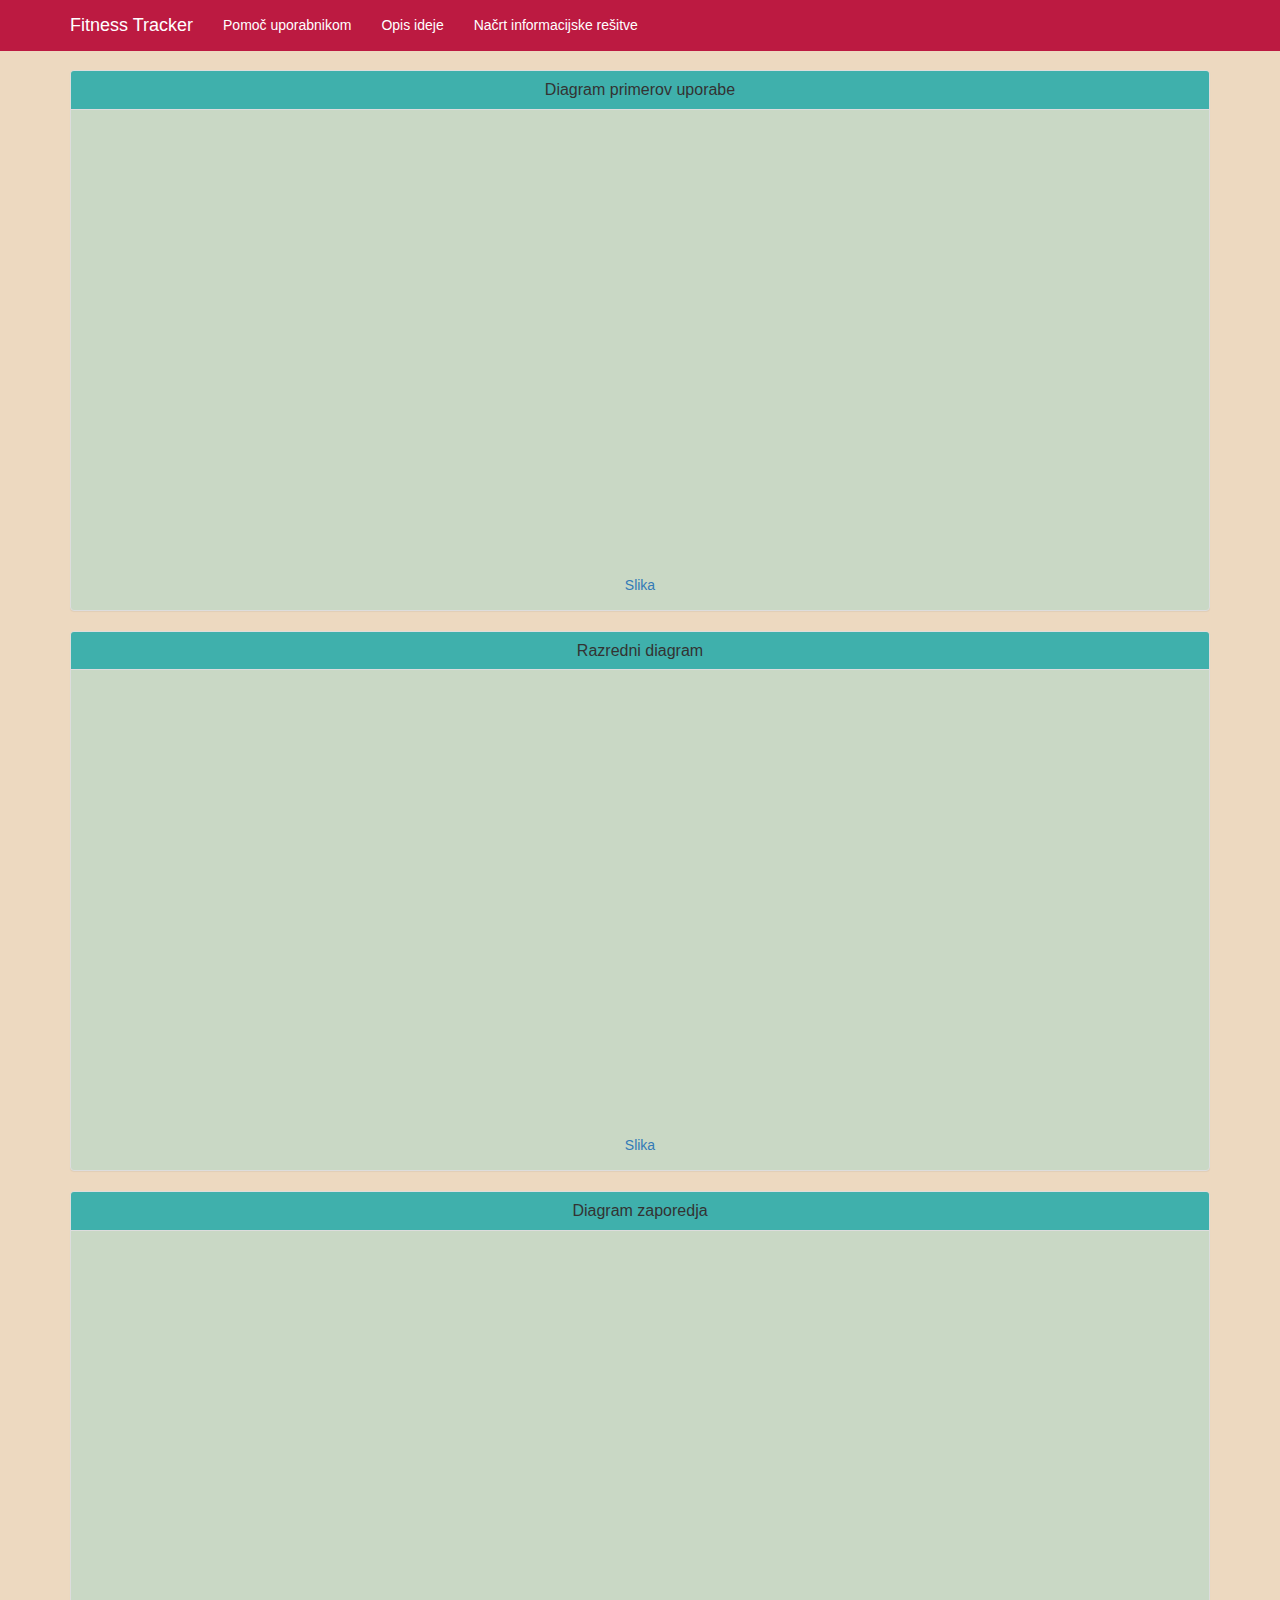
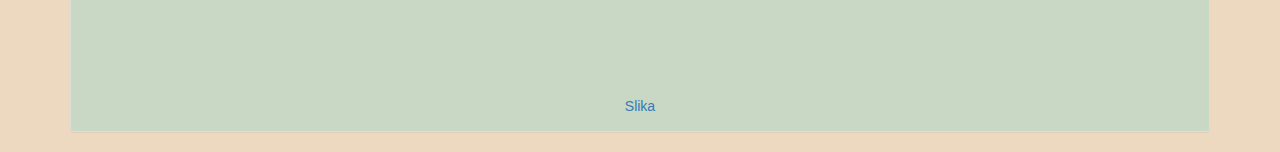
<file: nacrt.html>
<!DOCTYPE html>
<html lang="en">
<head>
  <meta charset="utf-8">
  <title>Nacrt :: Fitness Tracker</title>
	<link rel="shortcut icon" type="image/png" href="/eZdravje/Data/300x300.png" >  
  <link href="knjiznice/css/bootstrap.min.css" rel="stylesheet">
  <link href="knjiznice/css/stili.css" rel="stylesheet">
  <style>
    body {padding-top: 70px;}
  </style>
  <script src="knjiznice/js/jquery-2.2.3.min.js"></script>
  <script src="knjiznice/js/bootstrap.min.js"></script>
  <script src="knjiznice/js/koda.js"></script>
</head>
<body>

  <!-- ZAČETEK: Menujska vrstica na vrhu spletne strani -->
  <nav class="navbar navbar-fixed-top" role="navigation">
    <div class="container">
      <div class="navbar-header">
        <button type="button" class="navbar-toggle" data-toggle="collapse" data-target="#menujska-vrstica">
          <span class="sr-only">Prikaži menu</span>
          <span class="icon-bar"></span><span class="icon-bar"></span><span class="icon-bar"></span>
        </button>
        <!-- ZAČETEK: Ime vaše aplikacije -->
        <a class="navbar-brand" href="index.html">Fitness Tracker</a>
        <!-- KONEC: Ime vaše aplikacije -->
      </div>
      <div class="collapse navbar-collapse" id="menujska-vrstica">
        <ul class="nav navbar-nav">
          <li><a href="pomoc.html">Pomoč uporabnikom</a></li>
          <li><a href="opis.html">Opis ideje</a></li>
          <li><a href="nacrt.html">Načrt informacijske rešitve</a></li>
        </ul>
      </div>
    </div>
  </nav>
  <!-- KONEC: Menujska vrstica na vrhu spletne strani -->

  <!-- ZAČETEK: Načrt informacijske rešitve -->
  <div class="container">
    <div class="row">
      <div class="col-lg-12 text-center">
        <div class="panel panel-default teloOkvirjaPomoc">
          <div class="panel-heading glavaOkvirja">
            <h3 class="panel-title">Diagram primerov uporabe</h3>
          </div>
          <div class="panel-body">
            <!-- ZAČETEK: Diagram primerov uporabe -->
            <iframe class="col-lg-12 col-md-12 col-sm-12 okvirDiagram" height="450" allowfullscreen frameborder="0" src="https://www.lucidchart.com/documents/embeddedchart/1f5566f7-ac5f-4c74-b63c-258bd4105e24" id="Wapo0QDYF7A."></iframe>            
            <a href="Data/DPU.png" target="_blank">Slika</a>
            <!-- KONEC: Diagram primerov uporabe -->
          </div>
        </div>
        <div class="panel panel-default teloOkvirjaPomoc">
          <div class="panel-heading glavaOkvirja">
            <h3 class="panel-title">Razredni diagram</h3>
          </div>
          <div class="panel-body">
            <!-- ZAČETEK: Razredni diagram -->
            <iframe class="col-lg-12 col-md-12 col-sm-12 okvirDiagram" height="450" allowfullscreen frameborder="0" src="https://www.lucidchart.com/documents/embeddedchart/c52585f0-efaa-4cb1-b8c6-3a62ad6b1ec8" id="a.ooNqMcVKc3"></iframe>
            <a href="Data/RazredniDiagram.png" target="_blank">Slika</a>
            <!-- KONEC: Razredni diagram -->
          </div>
        </div>
        <div class="panel panel-default teloOkvirjaPomoc">
          <div class="panel-heading glavaOkvirja">
            <h3 class="panel-title">Diagram zaporedja</h3>
          </div>
          <div class="panel-body">
            <!-- ZAČETEK: Diagram zaporedja -->
            <iframe class="col-lg-12 col-md-12 col-sm-12 okvirDiagram" height="450" allowfullscreen frameborder="0" src="https://www.lucidchart.com/documents/embeddedchart/fd44d6e6-fb75-4346-859f-24ea9ab592d3" id="Rzqo-qu6AG5g"></iframe>            
            <a href="Data/DiagramZaporedja.png" target="_blank">Slika</a>
            <!-- KONEC: Diagram primerov uporabe -->
            <!-- KONEC: Diagram zaporedja -->
          </div>
        </div
      </div>
    </div>
  </div>
  <!-- KONEC: Načrt informacijske rešitve -->

</body>
</html>
</file>
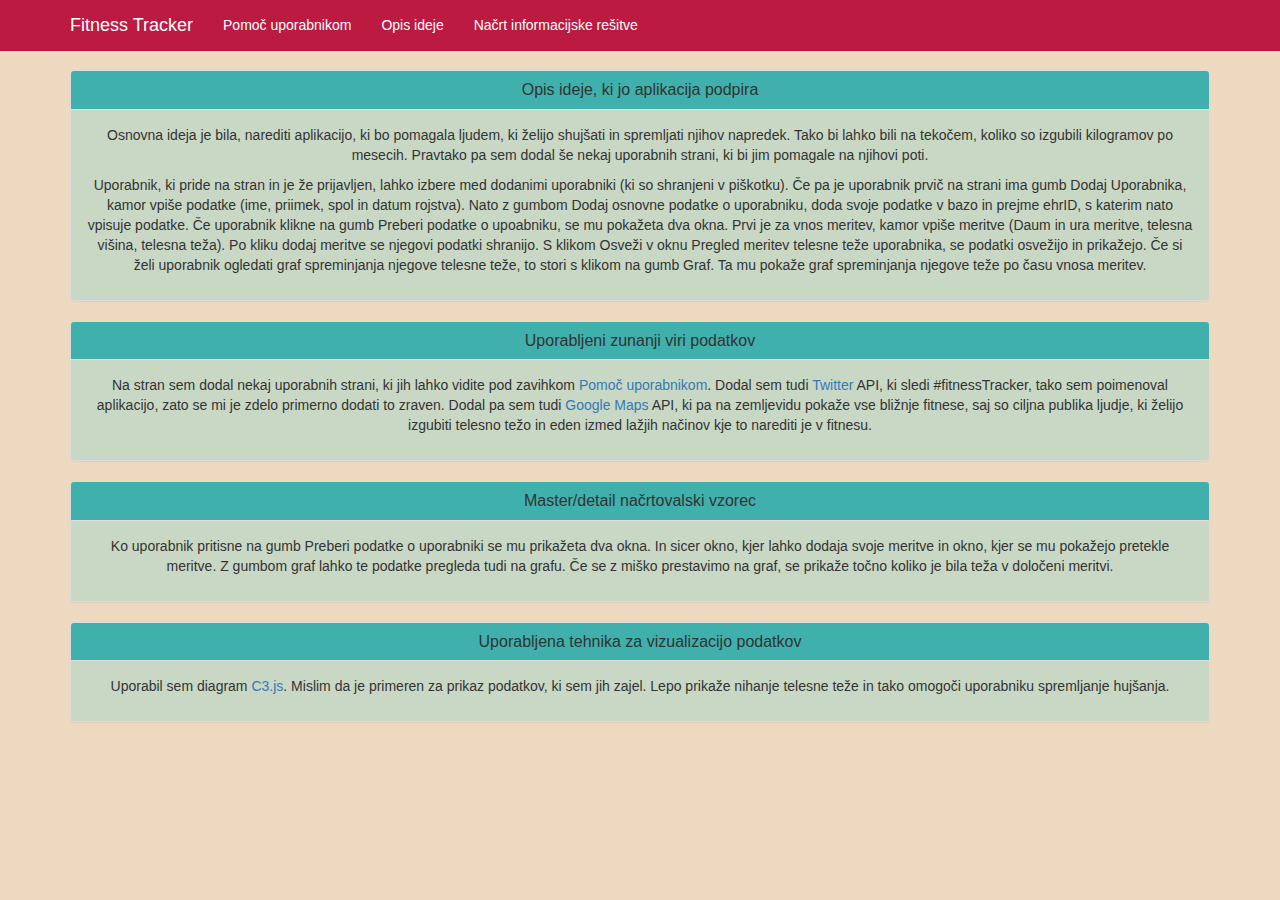
<file: opis.html>
<!DOCTYPE html>
<html lang="en">
<head>
  <meta charset="utf-8">
  <title>Opis :: Fitness Tracker</title>
	<link rel="shortcut icon" type="image/png" href="/eZdravje/Data/300x300.png" >  
  <link href="knjiznice/css/bootstrap.min.css" rel="stylesheet">
  <link href="knjiznice/css/stili.css" rel="stylesheet">
  <style>
    body {padding-top: 70px;}
  </style>
  <script src="knjiznice/js/jquery-2.2.3.min.js"></script>
  <script src="knjiznice/js/bootstrap.min.js"></script>
  <script src="knjiznice/js/koda.js"></script>
</head>
<body>

  <!-- ZAČETEK: Menujska vrstica na vrhu spletne strani -->
  <nav class="navbar navbar-fixed-top" role="navigation">
    <div class="container">
      <div class="navbar-header">
        <button type="button" class="navbar-toggle" data-toggle="collapse" data-target="#menujska-vrstica">
          <span class="sr-only">Prikaži menu</span>
          <span class="icon-bar"></span><span class="icon-bar"></span><span class="icon-bar"></span>
        </button>
        <!-- ZAČETEK: Ime vaše aplikacije -->
        <a class="navbar-brand" href="index.html">Fitness Tracker</a>
        <!-- KONEC: Ime vaše aplikacije -->
      </div>
      <div class="collapse navbar-collapse" id="menujska-vrstica">
        <ul class="nav navbar-nav">
          <li><a href="pomoc.html">Pomoč uporabnikom</a></li>
          <li><a href="opis.html">Opis ideje</a></li>
          <li><a href="nacrt.html">Načrt informacijske rešitve</a></li>
        </ul>
      </div>
    </div>
  </nav>
  <!-- KONEC: Menujska vrstica na vrhu spletne strani -->

  <!-- ZAČETEK: Opis delovanja aplikacije -->
  <div class="container">
    <div class="row">
      <div class="col-lg-12 text-center">
        <div class="panel panel-default teloOkvirjaPomoc">
          <div class="panel-heading glavaOkvirja">
            <h3 class="panel-title">Opis ideje, ki jo aplikacija podpira</h3>
          </div>
          <div class="panel-body">
            <!-- ZAČETEK: Opis ideje, ki jo aplikacija podpira -->
            <p>Osnovna ideja je bila, narediti aplikacijo, ki bo pomagala ljudem, ki želijo shujšati in spremljati njihov napredek. Tako bi lahko bili na tekočem, koliko so izgubili kilogramov po mesecih. 
                        Pravtako pa sem dodal še nekaj uporabnih strani, ki bi jim pomagale na njihovi poti.</p>
            <p>Uporabnik, ki pride na stran in je že prijavljen, lahko izbere med dodanimi uporabniki (ki so shranjeni v piškotku). Če pa je uporabnik prvič na strani ima gumb Dodaj Uporabnika, kamor vpiše podatke (ime, priimek, spol in datum rojstva).
            Nato z gumbom Dodaj osnovne podatke o uporabniku, doda svoje podatke v bazo in prejme ehrID, s katerim nato vpisuje podatke. Če uporabnik klikne na gumb Preberi podatke o upoabniku, se mu pokažeta dva okna.
            Prvi je za vnos meritev, kamor vpiše meritve (Daum in ura meritve, telesna višina, telesna teža). Po kliku dodaj meritve se njegovi podatki shranijo. S klikom Osveži v oknu Pregled meritev telesne teže uporabnika, se podatki
            osvežijo in prikažejo. Če si želi uporabnik ogledati graf spreminjanja njegove telesne teže, to stori s klikom na gumb Graf. Ta mu pokaže graf spreminjanja njegove teže po času vnosa meritev.</p>
            <!-- KONEC: Opis ideje, ki jo aplikacija podpira -->
          </div>
        </div>
        <div class="panel panel-default teloOkvirjaPomoc">
          <div class="panel-heading glavaOkvirja">
            <h3 class="panel-title">Uporabljeni zunanji viri podatkov</h3>
          </div>
          <div class="panel-body">
            <!-- ZAČETEK: Uporabljeni zunanji viri podatkov -->
            <p>Na stran sem dodal nekaj uporabnih strani, ki jih lahko vidite pod zavihkom <a href="pomoc.html" target = "_blank">Pomoč uporabnikom</a>.
                Dodal sem tudi <a href="https://twitter.com/" target = "_blank">Twitter</a> API, ki sledi #fitnessTracker, tako sem poimenoval aplikacijo, zato se mi je zdelo primerno dodati to zraven.
                Dodal pa sem tudi <a href="https://www.google.si/maps" target = "_blank">Google Maps</a> API, ki pa na zemljevidu pokaže vse bližnje fitnese, saj so ciljna publika ljudje, ki želijo izgubiti telesno težo in eden izmed lažjih načinov kje to narediti je v fitnesu.</p>
            <!-- KONEC: Uporabljeni zunanji viri podatkov -->
          </div>
        </div>
        <div class="panel panel-default teloOkvirjaPomoc">
          <div class="panel-heading glavaOkvirja">
            <h3 class="panel-title">Master/detail načrtovalski vzorec</h3>
          </div>
          <div class="panel-body">
            <!-- ZAČETEK: Master/detail načrtovalski vzorec -->
            <p>Ko uporabnik pritisne na gumb Preberi podatke o uporabniki se mu prikažeta dva okna. In sicer okno, kjer lahko dodaja svoje meritve in okno, kjer se mu pokažejo pretekle meritve. Z gumbom graf lahko te podatke pregleda
            tudi na grafu. Če se z miško prestavimo na graf, se prikaže točno koliko je bila teža v določeni meritvi.</p>
            <!-- KONEC: Master/detail načrtovalski vzorec -->
          </div>
        </div>
        <div class="panel panel-default teloOkvirjaPomoc">
          <div class="panel-heading glavaOkvirja">
            <h3 class="panel-title">Uporabljena tehnika za vizualizacijo podatkov</h3>
          </div>
          <div class="panel-body">
            <!-- ZAČETEK: Uporabljeni zunanji viri podatkov -->
            <p>Uporabil sem diagram <a href="http://c3js.org/" target = "_blank">C3.js</a>. Mislim da je primeren za prikaz podatkov, ki sem jih zajel. Lepo prikaže nihanje telesne teže in tako omogoči uporabniku spremljanje hujšanja.</p>
            <!-- KONEC: Uporabljeni zunanji viri podatkov -->
          </div>
        </div>
      </div>
    </div>
  </div>
  <!-- KONEC: Opis delovanja aplikacije -->

</body>
</html>
</file>
<file: knjiznice/css/stili.css>
body {
    padding-top: 70px;
    background-color: #edd9c0;

}

.navbar {
    background-color: #bc1a41;
}
.navbar a {
    color: #fff;
}

.navbar a:hover {
    background-color: transparent !important;
    color: #e3e0cf;
}

.glavaOkvirja {
    background-color: #3fb0ac !important;
}

.teloOkvirja {
    background-color: #a8b6bf !important;
}

.gumbi {
    background-color: #3fb0ac !important;
    margin-top: 10px;
    padding: 5px;
    
}

.gumbi:hover {
    background-color: #173e43 !important;
    text-decoration: underline;
    margin-top: 10px;
    padding: 5px;
    
}

.glavaTekst{
    color: #312c32;
}

.teloOkvirjaPomoc {
    background-color: #c9d8c5 !important;
}

#motivacijski {
    text-align: center;
}


#dodajPodatke {
    margin-top: 10px;
    padding: 5px;
}


#okvircek, .okvircek {
    background-color: #bc4c45;
}

#gumbDodajMeritve {
    text-align: center;
    margin-top: 10px;
    padding: 5px;
}

#gumbEHR {
    text-align: center;
    margin-top: 10px;
    padding: 5px;
}

#gumbDodajMeritve {
    text-align: center;
    margin-top: 10px;
    padding: 5px;
}

#gumbOsvezi {
    text-align: center;
    margin-top: 10px;
    padding: 5px;
}


#gumbOsvezi:hover {
    text-decoration: underline;
    color: #fff;
}

#gumbGraf {
    color: #fff;
    text-align: center;
    margin-top: 10px;
    padding: 5px;
}


#gumbGraf:hover {
    text-decoration: underline;
    color: #fff;
}

#gumbDodajUporabnika{
    text-align: center;
    margin-top: 10px;
    padding: 5px;
    float: right;
}

#gumbPreklici {
    text-align: center;
    margin-top: 10px;
    padding: 5px;
    float: right;
}

#gumbPomocUporabnikom{
    text-align: center;
    margin-top: 10px;
    padding: 5px;
    float: right;
}


#tabelaPodatkov {
    background-color: #cccccc;
}

#tabelaPodatkov:hover {
    background-color: #bbbbbb;
}

.c3 {
    position: initial !important;
}

.twitterOkvircek {
    border-style: none !important;
}
</file>
